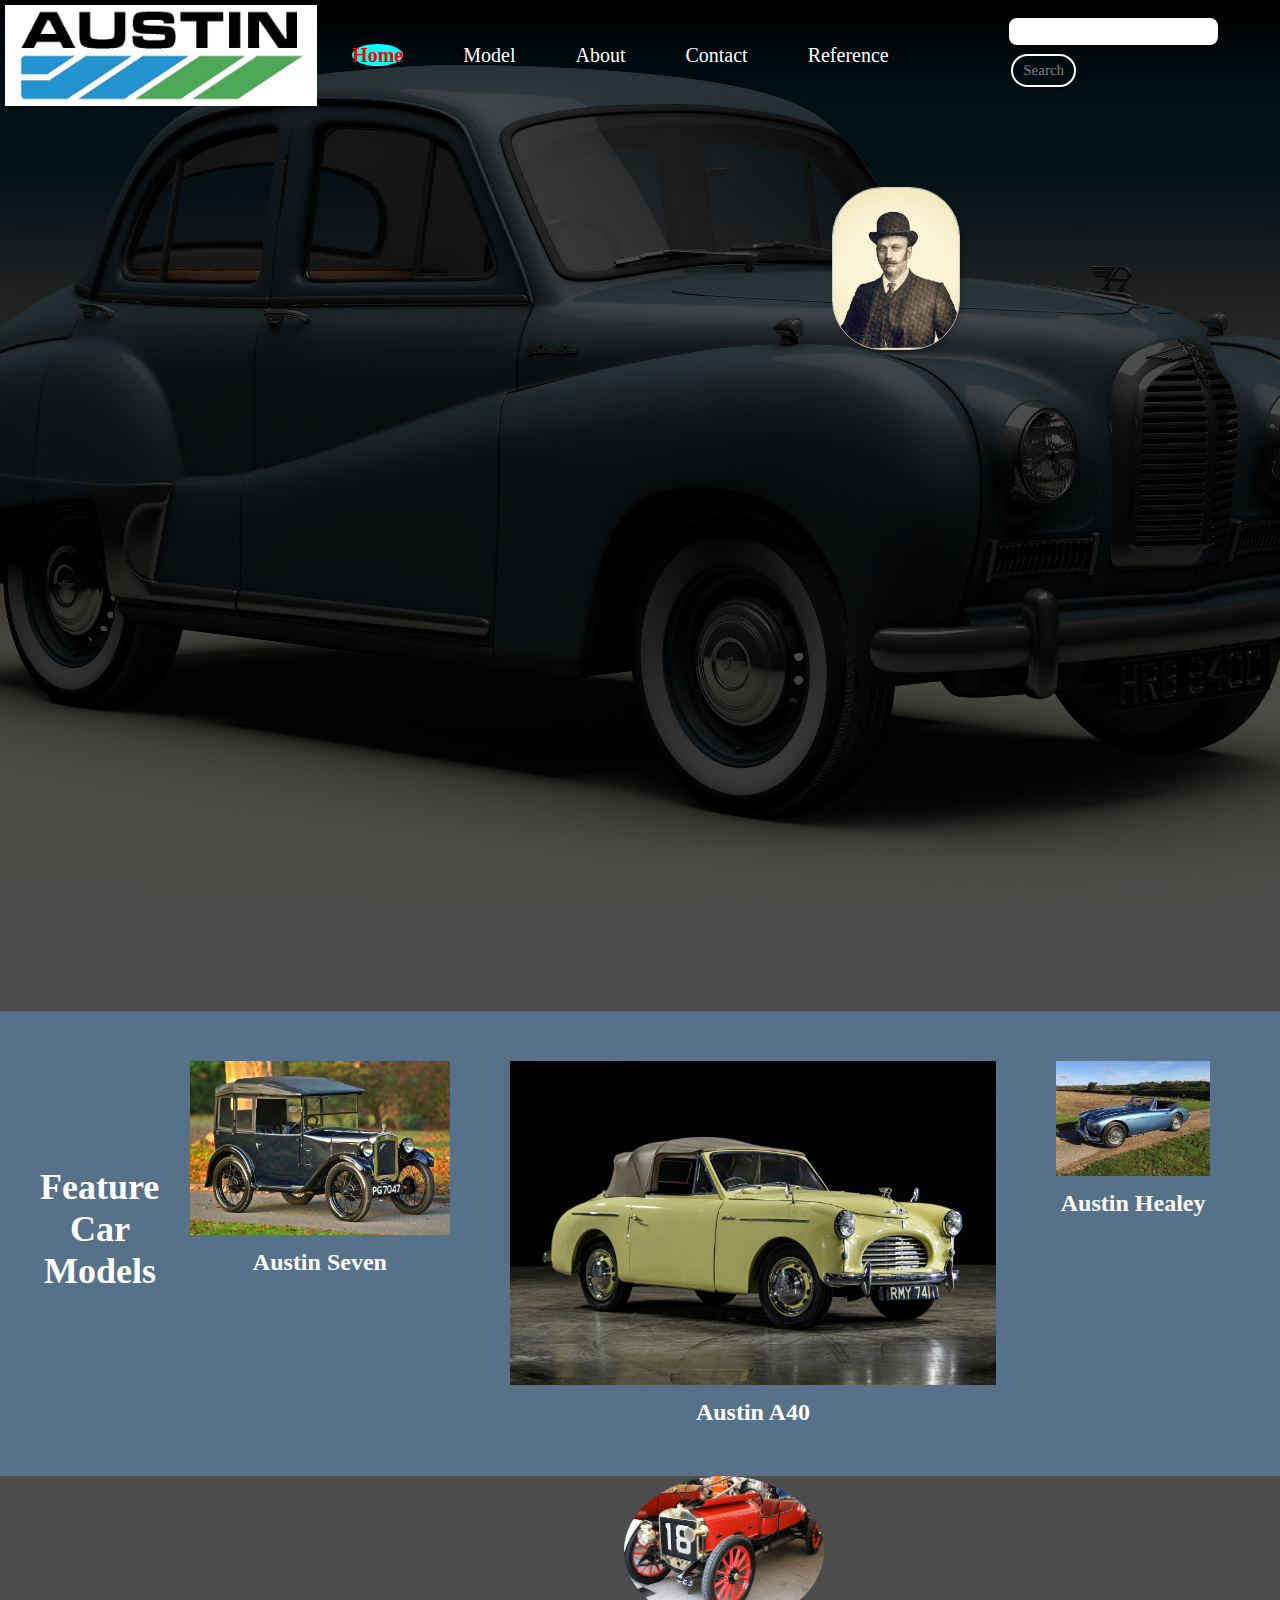
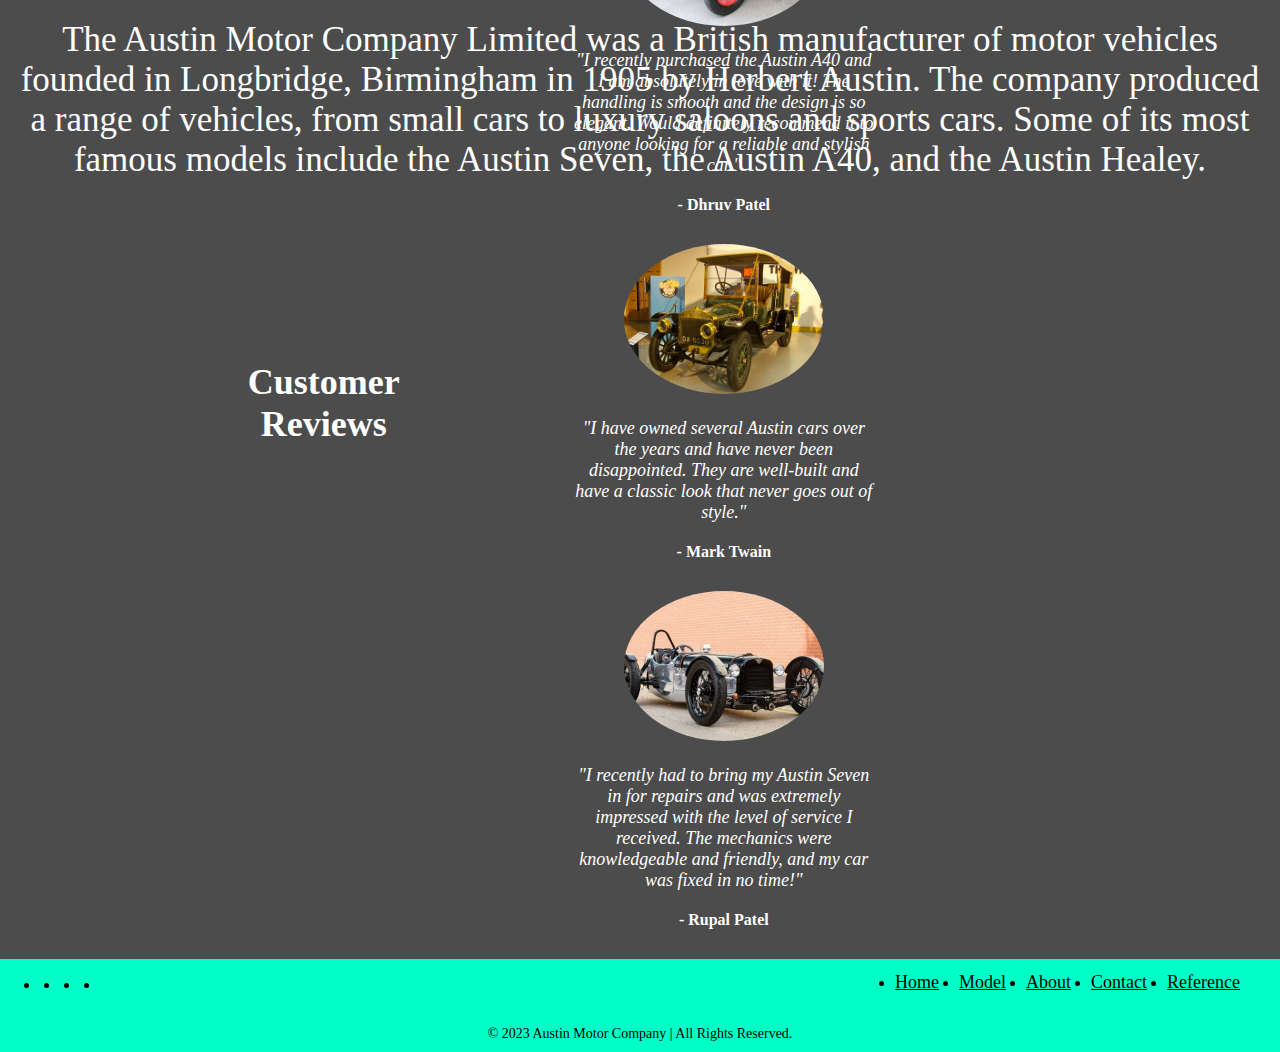
<file: index.html>
<!DOCTYPE html>
<html lang="en">
<head>
    <meta charset="UTF-8">
    <meta http-equiv="X-UA-Compatible" content="IE=edge">
    <meta name="viewport" content="width=device-width, initial-scale=1.0">
    <title>Austin Motor Company</title>

    <!-- Link to CSS file -->
    <link rel="stylesheet" href="style.css">
    
</head>
<body>
<header>
        <nav class="navbar backgroundIMG h-nav-resp">
            <div class="logoImg"><img src="Austin_Logo.jpeg" alt="Company Logo"></div>

            <!-- UL list is taken to make navbar -->
            <ul class="nav-list v-class-resp">
                <li><a href="index.html">Home</a></li>
                <li><a href="carmodel.html">Model</a></li>
                <li><a href="about.html">About</a></li>
                <li><a href="contact.html">Contact</a></li>
                <li><a href="reference.html">Reference</a></li>
            </ul>
              <!-- div tag to assign search button in navbar -->
            <div class="rightNav v-class-resp">
                <input type="text" name="search" id="search">
                <button class="btn btn-sm">Search</button>
            </div>
            <!-- div tag for HamBurger  -->
            <div class="burger">
                <div class="line"></div>
                <div class="line"></div>
                <div class="line"></div>
            </div>
        </nav>
    </header>
          
 <!-- For Herbert Austin Image and Small Description of the Company -->
        <section class="backgroundIMG section-a">
            <div class="main-box">

                <!-- div tag Small Description of the Company -->
                <div class="firsthalf">
                    <p class="text-logo">Austin Motor Company</p>
                    <p class="text-small">The Austin Motor Company Limited was a
                         British manufacturer of motor vehicles founded in Longbridge, 
                         Birmingham in 1905 by Herbert Austin. The company produced a range
                          of vehicles, from small cars to luxury saloons and sports cars.
                           Some of its most famous models include the Austin Seven, 
                           the Austin A40, and the Austin Healey. 
                        
                    </p>
                </div>
                
                    <!-- div tag for Herbert Austin Image   -->
                <div class="secondhalf">
                   <img src="Herbert_Austin_1905.jpeg" alt="Austin A40">
                </div>
            </div>
        </section>  
         <!-- Section for featured car models -->
        <section class="bgimage section-b">
            <div class="main-box">
                <p class="text-big">Featured Car Models</p>
                <div class="car-models">
                    <div class="car-model">
                        <img src="austin_seven.jpg" alt="Austin Seven">
                        <p class="model-name">Austin Seven</p>
                    </div>
                    <div class="car-model">
                        <img src="Austin_A40.jpg" alt="Austin A40">
                        <p class="model-name">Austin A40</p>
                    </div>
                    <div class="car-model">
                        <img src="tAustin_Healey.jpg" alt="Austin Healey">
                        <p class="model-name">Austin Healey</p>
                    </div>
                </div>
            </div>
        </section>
        <section class="backgroundIMG section-c">
            <div class="main-box">
                <p class="text-big">Customer Reviews</p>
                <div class="reviews">
                    <div class="review">
                        <img src="Austin Vintage 2.jpeg" alt="User 1">
                        <p class="review-text">"I recently purchased the Austin A40 and I am absolutely in love with it! The handling is smooth and the design is so elegant. Would definitely recommend it to anyone looking for a reliable and stylish car."</p>
                        <p class="user-name">- Dhruv Patel</p>
                    </div>
                <div class="review">
                    <img src="Austin Vintage.jpeg" alt="User 2">
                    <p class="review-text">"I have owned several Austin cars over the years and have never been disappointed. They are well-built and have a classic look that never goes out of style."</p>
                    <p class="user-name">- Mark Twain</p>
                </div>
                <div class="review">
                    <img src="Austin-Seven-Supercharged-front-1600x900.jpg.webp" alt="User 3">
                    <p class="review-text">"I recently had to bring my Austin Seven in for repairs and was extremely impressed with the level of service I received. The mechanics were knowledgeable and friendly, and my car was fixed in no time!"</p>
                    <p class="user-name">- Rupal Patel</p>
                </div>
            </div>
        </section>
<!-- Footer section -->
<footer>
    <div class="footer-main-div">
        <div class="footer-social-icons">
            <ul>
                <li><a href="#" target="blank"><i class="fa fa-facebook"></i></a></li>
                <li><a href="#" target="blank"><i class="fa fa-twitter"></i></a></li>
                <li><a href="#" target="blank"><i class="fa fa-instagram"></i></a></li>
                <li><a href="#" target="blank"><i class="fa fa-youtube"></i></a></li>
            </ul>
        </div>
        <div class="footer-menu">
            <ul>
                <li><a href="index.html">Home</a></li>
                <li><a href="carmodel.html">Model</a></li>
                <li><a href="about.html">About</a></li>
                <li><a href="contact.html">Contact</a></li>
                <li><a href="reference.html">Reference</a></li>
            </ul>
        </div>
    </div>
    <div class="footer-bottom">
        <p>© 2023 Austin Motor Company | All Rights Reserved.</p>
    </div>
</footer>
<!-- Section for customer reviews -->
    <section class="section-c">
 
<!-- Link to Js file -->
<script src="index.js"></script>
</body>
</html>
</file>
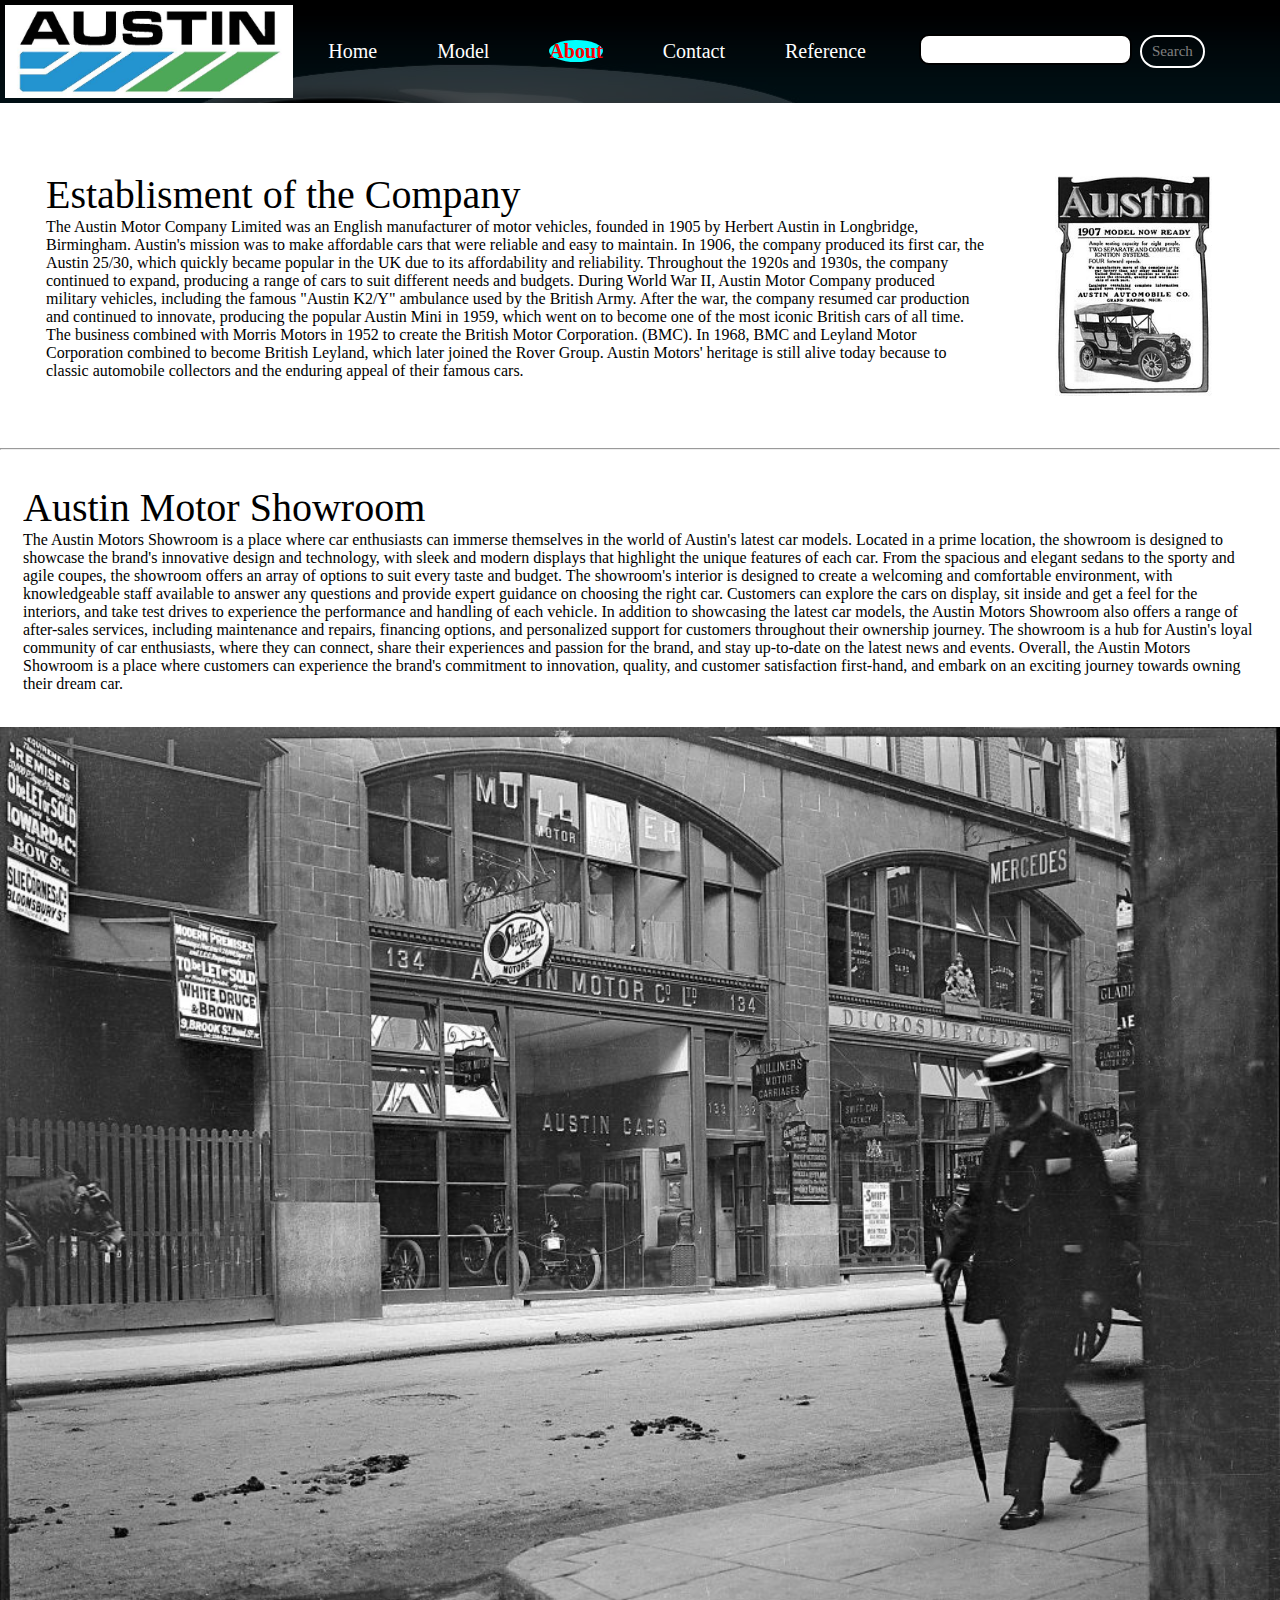
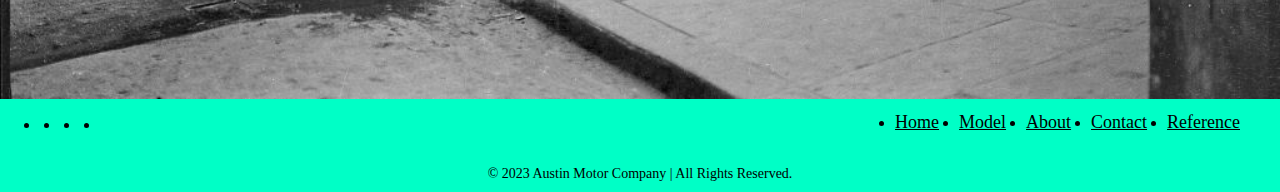
<file: about.html>
<!DOCTYPE html>
<html lang="en">
<head>
    <meta charset="UTF-8">
    <meta http-equiv="X-UA-Compatible" content="IE=edge">
    <meta name="viewport" content="width=device-width, initial-scale=1.0">
    <title>About Us</title>
    <!-- Link to Css File -->
    <link rel="stylesheet" href="style.css">
</head>
<body>
    <!-- Navbar -->
    <nav class="navbar backgroundIMG h-nav-resp">
        <!-- UL list is taken to make navbar -->
        <ul class="nav-list v-class-resp">
            <div class="logoImg"><img src="Austin_Logo.jpeg" alt="Company Logo"></div>
            <li><a href="index.html">Home</a></li>
            <li><a href="carmodel.html">Model</a></li>
            <li><a href="about.html">About</a></li>
            <li><a href="contact.html">Contact</a></li>
            <li><a href="reference.html">Reference</a></li>
        </ul>
         <!-- div tag to assign search button in navbar -->
        <div class="rightNav v-class-resp">
            <input type="text" name="search" id="search">
            <button class="btn btn-sm">Search</button>
        </div>
        <!-- div tag for HamBurger  -->
        <div class="burger">
            <div class="line"></div>
            <div class="line"></div>
            <div class="line"></div>
        </div>
    </nav>
    
    <!-- Section tag is used for content displaying for Image 1-->
     <section class="section">
        <div class="para">
        <p class="sectionRA text-big">Establisment of the Company</p>
        <p class="sectionRB text-info">The Austin Motor Company Limited was an English manufacturer of motor vehicles, founded in 1905 by Herbert Austin in Longbridge, Birmingham. Austin's mission was to make affordable cars that were reliable and easy to maintain. In 1906, the company produced its first car, the Austin 25/30, which quickly became popular in the UK due to its affordability and reliability. Throughout the 1920s and 1930s, the company continued to expand, producing a range of cars to suit different needs and budgets.
            During World War II, Austin Motor Company produced military vehicles, including the famous "Austin K2/Y" ambulance used by the British Army. After the war, the company resumed car production and continued to innovate, producing the popular Austin Mini in 1959, which went on to become one of the most iconic British cars of all time.
         </p>
        <P class="sectionRB text-info">The business combined with Morris Motors in 1952 to create the British Motor Corporation. (BMC). In 1968, BMC and Leyland Motor Corporation combined to become British Leyland, which later joined the Rover Group. Austin Motors' heritage is still alive today because to classic automobile collectors and the enduring appeal of their famous cars.
        </P></div>
        
    <!-- Div tag for IMAGE 1 -->
        <div class="cars1">
            <img src="Austin bg.jpeg" alt="Articles" class="Vintage">
        </div>
     </section>
     
<hr>
     <!-- Section tag for second image and its Content -->
     <section class="sectionL">
        <div class="para">
        <p class="sectionRA text-big">Austin Motor Showroom</p>
        <p class="sectionRB text-info">The Austin Motors Showroom is a place where car enthusiasts can immerse themselves in the world of Austin's latest car models. Located in a prime location, the showroom is designed to showcase the brand's innovative design and technology, with sleek and modern displays that highlight the unique features of each car. From the spacious and elegant sedans to the sporty and agile coupes, the showroom offers an array of options to suit every taste and budget.

            The showroom's interior is designed to create a welcoming and comfortable environment, with knowledgeable staff available to answer any questions and provide expert guidance on choosing the right car. Customers can explore the cars on display, sit inside and get a feel for the interiors, and take test drives to experience the performance and handling of each vehicle.
            
            In addition to showcasing the latest car models, the Austin Motors Showroom also offers a range of after-sales services, including maintenance and repairs, financing options, and personalized support for customers throughout their ownership journey. The showroom is a hub for Austin's loyal community of car enthusiasts, where they can connect, share their experiences and passion for the brand, and stay up-to-date on the latest news and events.
            
            Overall, the Austin Motors Showroom is a place where customers can experience the brand's commitment to innovation, quality, and customer satisfaction first-hand, and embark on an exciting journey towards owning their dream car.
         </p></div>

         <!-- Div tag for Image 2 -->
        <div class="cars1ss">
            <img src="Austin Showroom.jpeg" alt="Articles" class="Vintage">
        </div>
     </section>
     
<!-- Footer section -->
<footer>
    <div class="footer-main-div">
        <div class="footer-social-icons">
            <ul>
                <li><a href="#" target="blank"><i class="fa fa-facebook"></i></a></li>
                <li><a href="#" target="blank"><i class="fa fa-twitter"></i></a></li>
                <li><a href="#" target="blank"><i class="fa fa-instagram"></i></a></li>
                <li><a href="#" target="blank"><i class="fa fa-youtube"></i></a></li>
            </ul>
        </div>
        <div class="footer-menu">
            <ul>
                <li><a href="index.html">Home</a></li>
                <li><a href="carmodel.html">Model</a></li>
                <li><a href="about.html">About</a></li>
                <li><a href="contact.html">Contact</a></li>
                <li><a href="reference.html">Reference</a></li>
            </ul>
        </div>
    </div>
    <div class="footer-bottom">
        <p>© 2023 Austin Motor Company | All Rights Reserved.</p>
    </div>
</footer>
     
    
    

     
  <!-- Link to Js file -->
    <script src="index.js"></script>
</body>
</html>
</file>
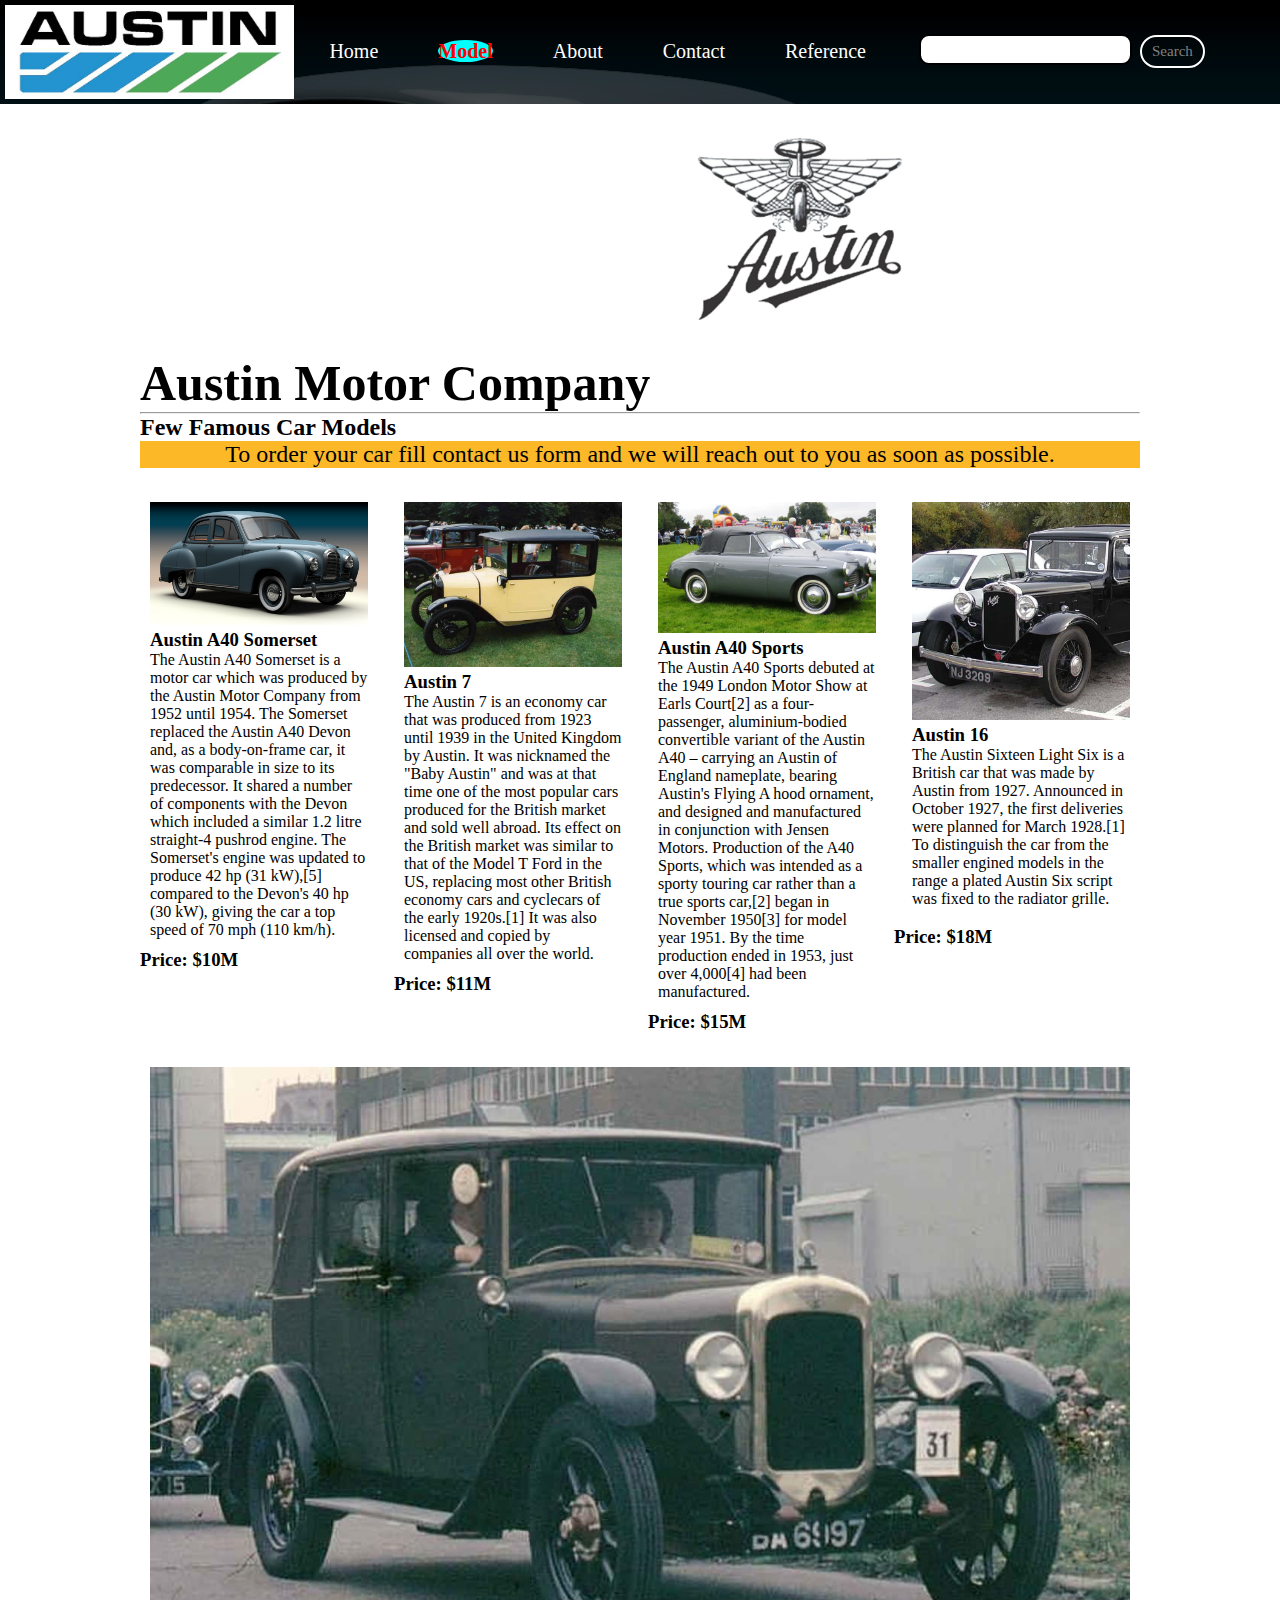
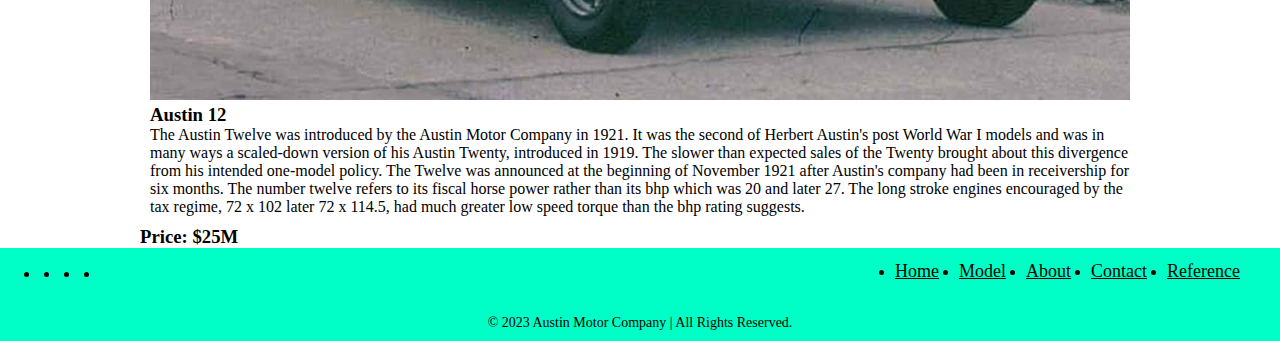
<file: carmodel.html>
<!DOCTYPE html>
<html lang="en">
<head>
    <meta charset="UTF-8">
    <meta http-equiv="X-UA-Compatible" content="IE=edge">
    <meta name="viewport" content="width=device-width, initial-scale=1.0">
    <title>Car Models</title>
<!-- Link to Css file -->
<link rel="stylesheet" href="style.css">

</head>
<body>
  <!-- Navbar -->
    <nav class="navbar backgroundIMG h-nav-resp">
        <!-- UL list is taken to make navbar -->
        <ul class="nav-list v-class-resp">
            <div class="logoImg"><img src="Austin_Logo.jpeg" alt="Company Logo"></div>
            <li><a href="index.html">Home</a></li>
            <li><a href="carmodel.html">Model</a></li>
            <li><a href="about.html">About</a></li>
            <li><a href="contact.html">Contact</a></li>
            <li><a href="reference.html">Reference</a></li>
        </ul>
        <!-- div tag to assign search button in navbar -->
        <div class="rightNav v-class-resp">
            <input type="text" name="search" id="search">
            <button class="btn btn-sm">Search</button>
        </div>
         <!-- div tag for HamBurger  -->
        <div class="burger">
            <div class="line"></div>
            <div class="line"></div>
            <div class="line"></div>
        </div>
    </nav>

    <!-- Header File to attach Logo of the company -->
<Header>
        <img src="Austin Image.png" alt="Sorry" class="logo">
</Header>
        
<!-- Div main  -->
<div class="MyCars">
<!-- For tittle Page -->
<h1>Austin Motor Company</h1>
<hr>
<!-- Display few Famous Car Models of Austin Motor Company -->
<h2> Few Famous Car Models</h2>
<p class="blink-text">To order your car fill contact us form and we will reach out to you as soon as possible.</p>

<!-- Nested Div's for Page Content -->
<div class="row">
  <div class="column">
    <div class="content">
      <img src="Austin A40 Somerset.jpeg" alt="Sorry">
      <h3>Austin A40 Somerset</h3>
      <p>The Austin A40 Somerset is a motor car which was produced by the Austin Motor Company from 1952 until 1954. The Somerset replaced the Austin A40 Devon and, as a body-on-frame car, it was comparable in size to its predecessor. It shared a number of components with the Devon which included a similar 1.2 litre straight-4 pushrod engine. 
        The Somerset's engine was updated to produce 42 hp (31 kW),[5] compared to the Devon's 40 hp (30 kW), giving the car a top speed of 70 mph (110 km/h).</p>
    </div>
    <h3>Price: $10M</h3>
  </div>
  <div class="column">
    <div class="content">
      <img src="Austin 7.jpeg" alt="Lights" >
      <h3>Austin 7</h3>
      <p>The Austin 7 is an economy car that was produced from 1923 until 1939 in the United Kingdom by Austin. It was nicknamed the "Baby Austin" and was at that time one of the most popular cars produced for the British market and sold well abroad. Its effect on the British market was similar to that of the Model T Ford in the US, replacing most other British economy cars and cyclecars of the early 1920s.[1] It was also licensed and copied by companies all over the world.             
        </p>
    </div>
    <h3>Price: $11M</h3>
  </div>
  <div class="column">
    <div class="content">
      <img src="Austin A40 Sports.jpeg" alt="Nature">
      <h3>Austin A40 Sports</h3>
      <p>The Austin A40 Sports debuted at the 1949 London Motor Show at Earls Court[2] as a four-passenger, aluminium-bodied convertible variant of the Austin A40 – carrying an Austin of England nameplate, bearing Austin's Flying A hood ornament, and designed and manufactured in conjunction with Jensen Motors.

        Production of the A40 Sports, which was intended as a sporty touring car rather than a true sports car,[2] began in November 1950[3] for model year 1951. By the time production ended in 1953, just over 4,000[4] had been manufactured.</p>
    </div>
    <h3>Price: $15M</h3>
  </div>
  <div class="column">
    <div class="content">
      <img src="Austin 16.jpeg" alt="Mountains">
      <h3>Austin 16</h3>
      <p>The Austin Sixteen Light Six is a British car that was made by Austin from 1927. Announced in October 1927, the first deliveries were planned for March 1928.[1]

        To distinguish the car from the smaller engined models in the range a plated Austin Six script was fixed to the radiator grille.</p>
    </div>
  </div>
  <h3>Price: $18M</h3>
  </div>

<div class="content">
  <img src="Austin 12.jpeg" alt="Bear">
  <h3>Austin 12</h3>
  <p>The Austin Twelve was introduced by the Austin Motor Company in 1921. It was the second of Herbert Austin's post World War I models and was in many ways a scaled-down version of his Austin Twenty, introduced in 1919.
     The slower than expected sales of the Twenty brought about this divergence from his intended one-model policy. The Twelve was announced at the beginning of November 1921 after Austin's company had been in receivership for six months. The number twelve refers to its fiscal horse power rather than its bhp which was 20 and later 27. The long stroke engines encouraged by the tax regime, 72 x 102 later 72 x 114.5, had much greater low speed torque than the bhp rating suggests.
</p>
</div>
<h3>Price: $25M</h3>
</div>

<!-- Footer section -->
<footer>
  <div class="footer-main-div">
      <div class="footer-social-icons">
          <ul>
              <li><a href="#" target="blank"><i class="fa fa-facebook"></i></a></li>
              <li><a href="#" target="blank"><i class="fa fa-twitter"></i></a></li>
              <li><a href="#" target="blank"><i class="fa fa-instagram"></i></a></li>
              <li><a href="#" target="blank"><i class="fa fa-youtube"></i></a></li>
          </ul>
      </div>
      <div class="footer-menu">
          <ul>
              <li><a href="index.html">Home</a></li>
              <li><a href="carmodel.html">Model</a></li>
              <li><a href="about.html">About</a></li>
              <li><a href="contact.html">Contact</a></li>
              <li><a href="reference.html">Reference</a></li>
          </ul>
      </div>
  </div>
  <div class="footer-bottom">
      <p>© 2023 Austin Motor Company | All Rights Reserved.</p>
  </div>
</footer>

<!-- Link to Js file -->
<script src="index.js"></script>
</body>
</html>
</file>
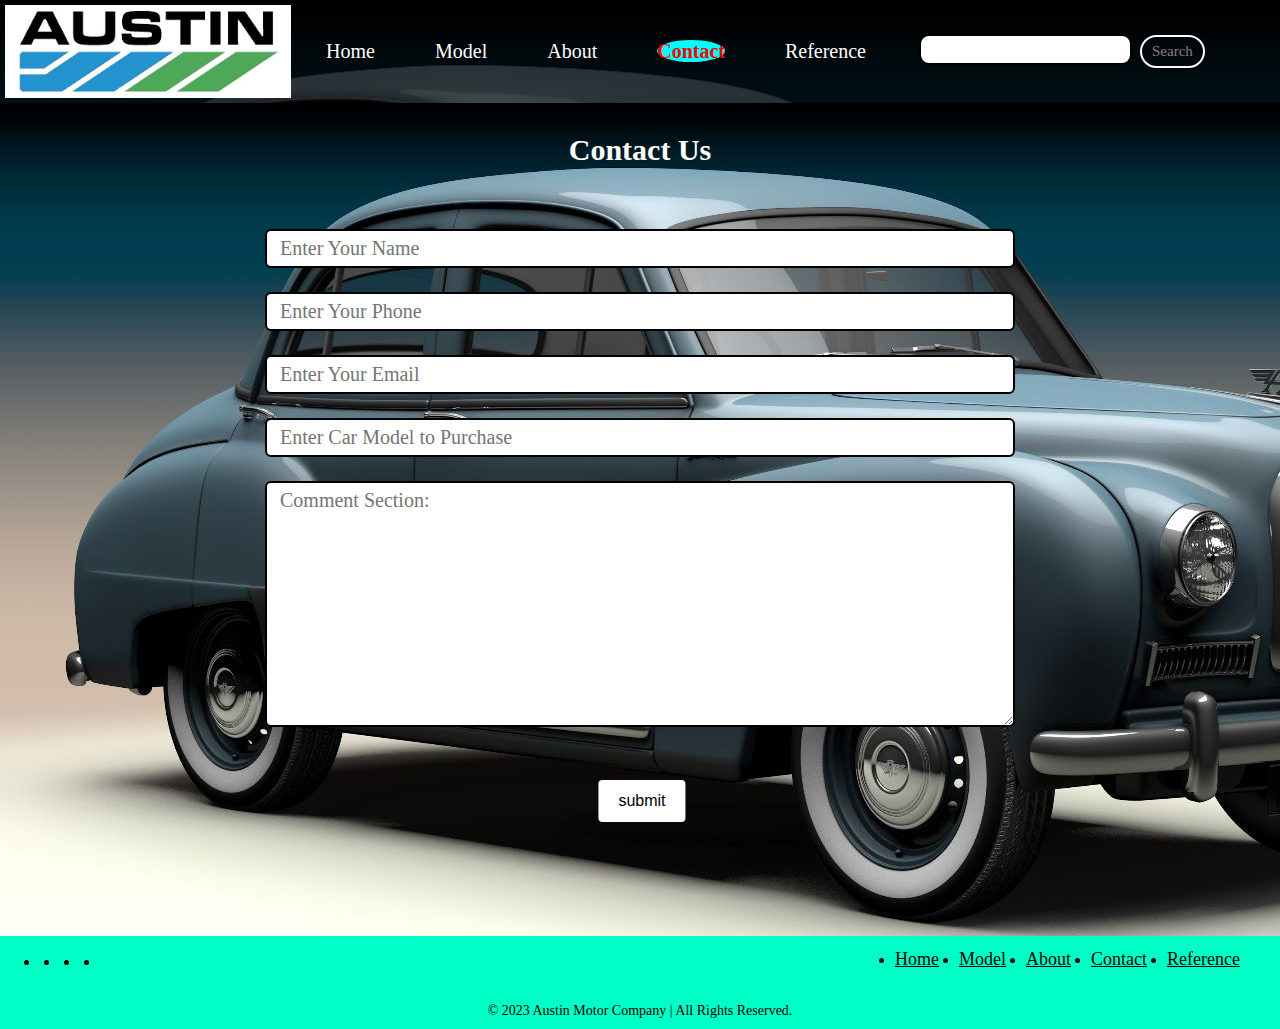
<file: contact.html>
<!DOCTYPE html>
<html lang="en">
<head>
    <meta charset="UTF-8">
    <meta http-equiv="X-UA-Compatible" content="IE=edge">
    <meta name="viewport" content="width=device-width, initial-scale=1.0">
    <title>Contact Us</title>

    <!-- Link to CSS file -->
    <link rel="stylesheet" href="style.css">
</head>
<body><!-- Navbar -->
    <nav class="navbar backgroundIMG h-nav-resp">
         
         <!-- UL list is taken to make navbar -->
        <ul class="nav-list v-class-resp">
            <div class="logoImg"><img src="Austin_Logo.jpeg" alt="Company Logo"></div>
            <li><a href="index.html">Home</a></li>
            <li><a href="carmodel.html">Model</a></li>
            <li><a href="about.html">About</a></li>
            <li><a href="contact.html">Contact</a></li>
            <li><a href="reference.html">Reference</a></li>
        </ul>
         <!-- div tag to assign search button in navbar -->
        <div class="rightNav v-class-resp">
            <input type="text" name="search" id="search">
            <button class="btn btn-sm">Search</button>
        </div>
         <!-- div tag for HamBurger  -->
        <div class="burger">
            <div class="line"></div>
            <div class="line"></div>
            <div class="line"></div>
        </div>
    </nav>


            <!--  Making Contact Us -->
    <section class="contact">
               <!-- H2 tag to display Contact US -->
        <h2 class="text-center">Contact Us</h2>
         
        <!-- Contact Us -->
        <div class="form">
            <input class="form-input" type="text" name="name" id="name" placeholder="Enter Your Name">
            <input class="form-input"  type="text" name="phone" id="phone" placeholder="Enter Your Phone">
            <input class="form-input"  type="email" name="email" id="email" placeholder="Enter Your Email">
            <input class="form-input"  type="text" name="purchase" id="purchase" placeholder="Enter Car Model to Purchase">
            <textarea class="form-input" name="text" id="text" cols="30" rows="10" placeholder="Comment Section:"></textarea>
            <button class="button"  onclick="returnText()">submit</button> 
       </div>
    </section>
             
          <!-- Footer section -->
<footer>
    <div class="footer-main-div">
        <div class="footer-social-icons">
            <ul>
                <li><a href="#" target="blank"><i class="fa fa-facebook"></i></a></li>
                <li><a href="#" target="blank"><i class="fa fa-twitter"></i></a></li>
                <li><a href="#" target="blank"><i class="fa fa-instagram"></i></a></li>
                <li><a href="#" target="blank"><i class="fa fa-youtube"></i></a></li>
            </ul>
        </div>
        <div class="footer-menu">
            <ul>
                <li><a href="index.html">Home</a></li>
                <li><a href="carmodel.html">Model</a></li>
                <li><a href="about.html">About</a></li>
                <li><a href="contact.html">Contact</a></li>
                <li><a href="reference.html">Reference</a></li>
            </ul>
        </div>
    </div>
    <div class="footer-bottom">
        <p>© 2023 Austin Motor Company | All Rights Reserved.</p>
    </div>
</footer>
      
     <!-- Link to Js file -->
    <script src="index.js"></script>
</body>
</html>
</file>
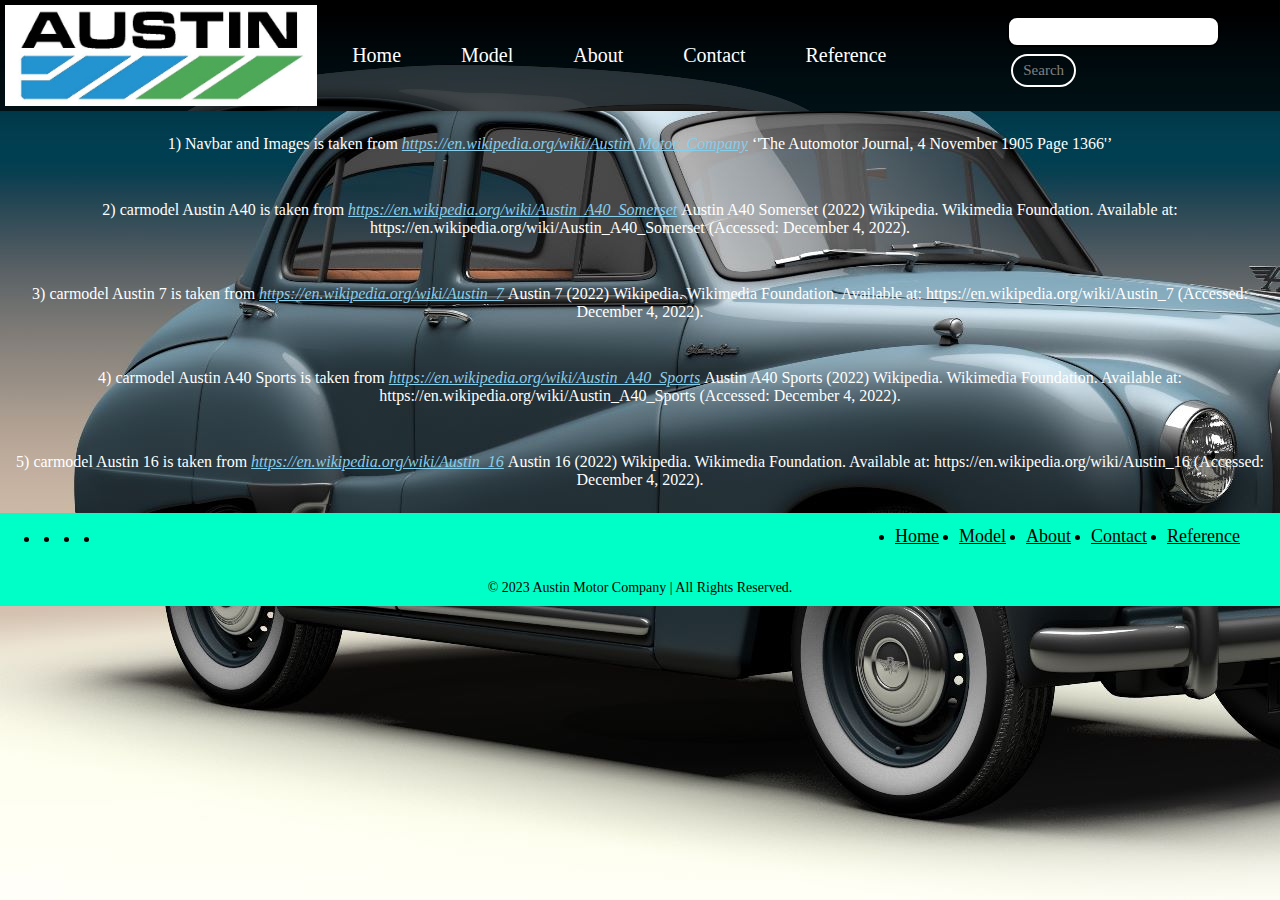
<file: reference.html>
<!DOCTYPE html>
<html lang="en">
<head>
    <meta charset="UTF-8">
    <meta http-equiv="X-UA-Compatible" content="IE=edge">
    <meta name="viewport" content="width=device-width, initial-scale=1.0">
    <title>References:</title>
    <link rel="stylesheet" href="style.css">
</head>
<body class="bodycolor">
                <!-- Navbar -->
                           <nav class="navbar backgroundIMG h-nav-resp">
                            <div class="logoImg"><img src="Austin_Logo.jpeg" alt="Company Logo"></div>
                
                            <!-- UL list is taken to make navbar -->
                            <ul class="nav-list v-class-resp">
                                
                                <!-- <div class="logoImg"><img src="Austin_Logo.jpeg" alt="Company Logo"></div> -->
                                <li><a href="index.html">Home</a></li>
                                <li><a href="carmodel.html">Model</a></li>
                                <li><a href="about.html">About</a></li>
                                <li><a href="contact.html">Contact</a></li>
                                <li><a href="reference.html">Reference</a></li>
                            </ul>
                              <!-- div tag to assign search button in navbar -->
                            <div class="rightNav v-class-resp">
                                <input type="text" name="search" id="search">
                                <button class="btn btn-sm">Search</button>
                            </div>
                            <!-- div tag for HamBurger  -->
                            <div class="burger">
                                <div class="line"></div>
                                <div class="line"></div>
                                <div class="line"></div>
                            </div>
                        </nav>
         
      <section class="reference">                  
    <figcaption class="ref">1) Navbar and Images is taken from 
    <cite class="ref">
        <a href="https://en.wikipedia.org/wiki/Austin_Motor_Company">https://en.wikipedia.org/wiki/Austin_Motor_Company</a>
    </cite> ‘'The Automotor Journal, 4 November 1905 Page 1366'’

    </figcaption>
    <figcaption class="ref">2) carmodel Austin A40 is taken from 
        <cite class="ref">
            <a href="https://en.wikipedia.org/wiki/Austin_A40_Somerset">https://en.wikipedia.org/wiki/Austin_A40_Somerset</a>
        </cite>  Austin A40 Somerset (2022) Wikipedia. Wikimedia Foundation. Available at: https://en.wikipedia.org/wiki/Austin_A40_Somerset (Accessed: December 4, 2022). 
        </figcaption>

   <figcaption class="ref">3) carmodel Austin 7 is taken from 
    <cite class="ref">
        <a href="https://en.wikipedia.org/wiki/Austin_7">https://en.wikipedia.org/wiki/Austin_7</a>
    </cite>  Austin 7 (2022) Wikipedia. Wikimedia Foundation. Available at: https://en.wikipedia.org/wiki/Austin_7 (Accessed: December 4, 2022).  
    </figcaption>

    <figcaption class="ref">4) carmodel Austin A40 Sports is taken from 
        <cite class="ref">
            <a href="https://en.wikipedia.org/wiki/Austin_A40_Sports">https://en.wikipedia.org/wiki/Austin_A40_Sports</a>
        </cite>  Austin A40 Sports (2022) Wikipedia. Wikimedia Foundation. Available at: https://en.wikipedia.org/wiki/Austin_A40_Sports (Accessed: December 4, 2022).  
        </figcaption>

        <figcaption class="ref">5) carmodel Austin 16 is taken from 
            <cite class="ref">
                <a href="https://en.wikipedia.org/wiki/Austin_16">https://en.wikipedia.org/wiki/Austin_16</a>
            </cite>  Austin 16 (2022) Wikipedia. Wikimedia Foundation. Available at: https://en.wikipedia.org/wiki/Austin_16 (Accessed: December 4, 2022).  
            </figcaption>
</section>

<!-- Footer section -->
<footer>
    <div class="footer-main-div">
        <div class="footer-social-icons">
            <ul>
                <li><a href="#" target="blank"><i class="fa fa-facebook"></i></a></li>
                <li><a href="#" target="blank"><i class="fa fa-twitter"></i></a></li>
                <li><a href="#" target="blank"><i class="fa fa-instagram"></i></a></li>
                <li><a href="#" target="blank"><i class="fa fa-youtube"></i></a></li>
            </ul>
        </div>
        <div class="footer-menu">
            <ul>
                <li><a href="index.html">Home</a></li>
                <li><a href="carmodel.html">Model</a></li>
                <li><a href="about.html">About</a></li>
                <li><a href="contact.html">Contact</a></li>
                <li><a href="reference.html">Reference</a></li>
            </ul>
        </div>
    </div>
    <div class="footer-bottom">
        <p>© 2023 Austin Motor Company | All Rights Reserved.</p>
    </div>
</footer>

     

       
<link rel="stylesheet" href="index.js">
</body>
</html>
</file>
<file: style.css>
/*For standard editing  */
*{
    margin: 0;
    padding: 0;
}

* html{
    scroll-behavior: smooth;
} 

/* For Nav Bar Logo and lists*/
  
.logoImg{
    width: 33%;
    display: flex;
    justify-content: center;
    align-items: center;
    margin: 5px;

}
.logoImg {
    position: relative;
    top: 0;
    right: 0;
  }
  
  @keyframes slide-in {
    0% {
      right: -100px;
    }
    100% {
      right: 0;
    }
  }
  
  .logoImg {
    animation: slide-in 2s ease-in-out;
  }
  
  
  
.navbar{
    display: flex;
    align-items: center;
    justify-content: center;
    position: sticky;
   
    cursor: pointer;
    background: rgba(0, 0, 0, 0.7)

}

.nav-list{
            width: 70%;
            /* background-color: green; */
            display: flex;
            align-items: center;
   

}

.nav-list li{
    list-style: none;
    padding: 26px 30px;
    
    
}

.nav-list li a{
    text-decoration: none;
    color: white ;
    font-size: 20px;
    font-family: 'Times New Roman', Times, serif;
    
}
.nav-list li a:hover{
    text-decoration: none;
    color: skyblue;
    
}

#search{
    padding: 5px;
    font-size: 15px;
    border: 2px solid black;
    border-radius: 10px;

}
.rightNav{
    /* background-color: purple; */
    width: 30%;
    text-align: left;
    padding: 0 23px;
}
.backgroundIMG{
    background: rgba(0, 0, 0, 0.7) url('Austin A40 Somerset.jpeg');
    background-size:cover;
    background-blend-mode:darken;
    
}
/*Avanced Editing
/* Style for section-b */
 .section-b {
    background-color: #567189; 
    padding: 50px 0px;
  }
  /* .bgimage{
    background-image: url(bgform.jpg);
  } */
  .section-b .main-box {
    max-width: 1200px;
    margin: 0 auto;
    text-align: center;
  }
  .section-b .text-big {
    font-size: 36px;
    font-weight: bold;
    color: #ffffff;
    margin-bottom: 30px;
  }
  .section-b .car-models {
    display: flex;
    justify-content: center;
  }
  .section-b .car-model {
    margin: 0 30px;
    text-align: center;
  }
  .section-b .car-model img {
    max-width: 100%;
    height: auto;
  }
  .section-b .model-name {
    font-size: 24px;
    font-weight: bold;
    color: #ffffff;
    margin-top: 10px;
  }
   
  /* Style for section-c */
   .section-c {
    background-size: cover;
    color: #ffffff;
    text-align: center;
  }
  .section-c .main-box {
    max-width: 800px;
    margin: 0 auto;
  }
  .section-c .text-big {
    font-size: 36px;
    font-weight: bold;
     margin-bottom: 30px; 
  }
  .section-c .reviews {
    display: flex;
    flex-wrap: wrap;
    justify-content: center;
  }
  .section-c .review {
    width: 300px;
    margin: 0 30px 30px;
    text-align: center;
  }
  .section-c .review img {
    border-radius: 50%;
    width: 200px;
    height: 150px;
    object-fit: cover;
    object-position: center center;
    margin-bottom: 20px;
  }
  .section-c .review-text {
    font-size: 18px;
    font-style: italic;
    margin-bottom: 20px;
  }
  .section-c .user-name {
    font-size: 16px;
    font-weight: bold;
  } 
  
  /* Style for footer */
  footer {
    background-color: #00FFC6;
    color: #000000;
    padding: 10px 0;
  }
  .footer-main-div {
    max-width: 1200px;
    margin:0px auto;
    display: flex;
    justify-content:space-between;
    align-items:center;
  }
  .footer-social-icons ul {
    display: flex;
  } 
  .footer-social-icons ul li {
    margin-right: 20px;
  }
  .footer-social-icons ul li:last-child {
    margin-right: 0;
  }
  .footer-social-icons ul li a {
    color: #010101;
    font-size: 24px;
  }
  .footer-menu ul {
    display: flex;
  }
  .footer-menu ul li {
    margin-right: 20px;
  }
  .footer-menu ul li:last-child {
    margin-right: 0;
  }
  .footer-menu ul li a {
    color: #000000;
    font-size: 18px;
  }
  .footer-bottom {
    margin-top: 30px;
    text-align: center;
  }
  .footer-bottom p {
    font-size: 14px;
  }
  
  .backgroundIMG{
    background-image: url("Austin\ A40\ Somerset.jpeg");
    background-size: cover;
    background-position: center;
    background-attachment: fixed;
  }
  
   
  /* Style for text in footer background image */
  .text-footer {
    font-size: 16px;
    font-weight: bold;
    margin: 0;
    padding: 50px 0;
  }  




/*For Section-1 tag styling*/

.main-box{
    display: flex;
    justify-content: center;
    align-items: center;
    color: white;
    font-family: 'Times New Roman', Times, serif ;
    margin: auto;
    max-width: 50%;
    height: 35%;
    
    
}

.section-a{
    height: 100vh;
}

.firsthalf{
        width: 75%;
        display: flex;
        justify-content: center;
        flex-direction: column;
}

.secondhalf{
      width: 30%;
}

.secondhalf img{
   
    display: block;
    margin: auto;
    width: 70%;
    border-radius: 50px; 
    float: right;
    box-shadow: 2px 2px 5px rgba(0,0,0,0.2);
    border: 1px solid #ccc;
    transition: all 0.3s ease-in-out;
   
}
.secondhalf img:hover{
    transform: scale(1.1);
    box-shadow: -5px -5px -10px rgba(0,0,0,0.3);
}
.text-big{
    font-size: 40px;
    position: relative;
    overflow: hidden;

}
.text-logo {
  font-size: 40px;
  position: relative;
  overflow: hidden;
  opacity: 0;
  animation: slide-in 3s ease-in-out forwards;
}

@keyframes slide-in {
  0% {
    right: -100px;
    opacity: 0;
  }
  50% {
    right: 0;
    opacity: 0.7;
  }
  100% {
    right: 0;
    opacity: 1;
  }
}



.text-small {
        font-size: 35px;
        position:absolute;
        bottom: -100%;
        left: 0;
        width: 100%;
        padding: 20px;
        margin: 0;
        text-align:center;
        animation: slide-up 2s forwards;

}
@keyframes slide-up {
  0% {
    bottom: -100;
  }
  100% {
    bottom: 0;
  }
}
.sectionRB text-small{
    font-size: 35px;
        position:absolute;
        bottom: -100%;
        left: 0;
        width: 100%;
        padding: 20px;
        margin: 0;
        text-align:center;
        animation: slide-up 2s forwards;
}
.blink-text {
    text-align: center;
    font-size:x-large;
    animation: blink 2s infinite;
    background-color: #FDB827;
  }
  
  @keyframes blink {
    0% {
      opacity: 1;
    }
    50% {
      opacity: 0;
    }
    100% {
      opacity: 1;
    }
  }
  


.btn{
    padding: 8px 16px;
    margin: 7px 4px;
    border: 2px solid white;
    border-radius: 25px;
    background: none;
    color: gray;
    cursor: pointer;
    font-family: 'Times New Roman', Times, serif;
    font-size: 20px;
}

.btn-sm{
    padding: 6px 10px;
    vertical-align: middle;
    font-size: 15px;
}



/*For Section-2 tag styling*/

.section{
     /* height: 300px; */
     display: flex;
     align-items: center;
     justify-content: space-evenly;
     max-width: 1444px;
     margin: auto;
     padding: 34px 23px;
     font-family: 'Times New Roman', Times, serif;
}
.para{
    padding: 34px 23px;
}
.sectionL{
    flex-direction: row-reverse;
}

.sectionRB{
    font-family: 'Times New Roman', Times, serif;
}
/* .sectionRA{

} */
.cars1 img{
    width: 1434px;
    border-radius: 20px;
    margin-top: 20px; 
    padding: 0px 45px;
}

/* For reference styling */

.ref{
    color: white;
     /* background-color: skyblue; */
    text-align: center;
    padding: 24px 0px;
}
.ref a{
    color: skyblue;

}
.bodycolor{
    /* background-color: skyblue; */
    background: rgba(0, 0, 0, 0.7) url('Austin\ A40\ Somerset.jpeg');
}
.ref1{
    padding-top: 300px;

    
}
.text-footer1{
    text-align: center;
    padding: 30px 0px;
    font-family: 'Times New Roman', Times, serif;
    display: flex;
    justify-content: center;
    align-items: center;
    color: green;
    
}




/* for contact styling*/
.contact{
    /* background-color: gray; */
    height: 833px;
    font-family: 'Times New Roman', Times, serif;
    font-size: 34px;
     background: rgba(0, 0, 0, 0.7) url('Austin\ A40\ Somerset.jpeg'); 
}

.text-center{
    text-align: center;
    padding-top: 30px;
    font-family: 'Times New Roman', Times, serif;
    font-size: 30px;
    color: white;

}
.form{
    max-width:750px;
    margin: 50px auto;
    
}
.form-input{
    width: 100%;
    padding: 6px 13px;
    font-size: 20px;
    border: 2px solid black;
    border-radius: 6px;
    margin: 12px 0px;
    font-family: 'Times New Roman', Times, serif;
}
.button {
    background-color: #ffffff;
    border: none;
    color: rgb(0, 0, 0);
    padding: 12px 20px;
    text-align: center;
    display: block;
    margin: 0 auto;
    font-size: 16px;
    margin: 4px 2px;
    cursor: pointer;
    border-radius: 4px;
    position: relative;
    left: 50%;
    top: 50px;
    transform: translate(-50%, -50%);
  }
  
  .button:hover {
    background-color: #3e8e41;
  }
  



.text-footer{
    text-align: center;
    padding: 30px 0px;
    font-family: 'Times New Roman', Times, serif;
    display: flex;
    justify-content: center;
    align-items: center;
    color: white;
}



/* making Responsive*/
.burger{
        position: absolute;
        cursor: pointer;
        right: 5%;
        top: 15px;
        display: none;

}
.line{
    width: 323%;
    height: 4px;
    margin: 5px 3px;
    background-color: white;
}

/* carmodel styling*/

* {
    box-sizing: border-box;
  }
  img{
    width: 100%;
}
 .logo{
    display: block;
 margin-left: 50%;
 margin-right: 50%;
  width: 25%;
  padding: 34px 23px;
  animation: slide 3s linear infinite;
} 
@keyframes slide {
    0% {
      transform: translateX(0);
    }
    50% {
      transform: translateX(-100%);
    }
    100% {
      transform: translateX(0);
    }
  }

button:hover {
      background-color: skyblue;
      color: white;
}
.nav-list li a.active {
    font-weight: bold;
    color: red;
    background-color: aqua;
    border-radius:50%;
}

.MyCars {
    max-width: 1000px;
    margin: auto;

}
h1 {
    font-size: 50px;
    word-break: break-all;
}
h4 {
    font-size: 15px;
    word-break: break-all;
    text-align: center;
}
.row {
    margin: 8px -16px;
}
.row,
.row > .column {
    padding: 8px;
}
.column {
    float: left;
    width: 25%;
}
.row:after {
    content: "";
    display: table;
    clear: both;
}
.content {
    background-color: white;
    padding: 10px;
}
.content:hover{
    transform: scale(0.9);
    box-shadow: -5px -5px -10px rgba(0,0,0,0.3);
}
.max img:hover{
    transform: scale(0.7);
    box-shadow: -5px -5px -10px rgba(0,0,0,0.3);
}
.Vintage {
    max-width: 100%;
    height: auto;
    display: block;
    margin: 0 auto;
    filter: grayscale(100%);
  }
  

  
/* Media Query to make Responsive when specific max-width will Hit specific length */
@media only screen and (max-width: 1126px){
    .nav-list{
        flex-direction: column;
    }
    .navbar{
        flex-direction: column;
        
        height: 447px;
        padding-top: 320px;
        
        
    }
    .rightNav{
        text-align: center;
    }
    #search{
        width: 100%;
    }
    .burger{
        display: block;
    }
    .h-nav-resp{
        height: 72px; ;
    }
    .v-class-resp{
        opacity: 0;
    }
    .main-box{
        flex-direction: column-reverse;
        max-width: 100%;
    }
    .form{
        max-width: 62%;
        margin: 25px auto;
    }
    .section{
        flex-direction: column-reverse;
    }
    .tex-small{
        text-align: center;
    }
    .text-big{
        text-align: center;
    }
    .btn{
        text-align: center;
    }
    .para{
        padding: 0px;
    }
    .logoImg{
        width: 28%;
        display: flex;
        justify-content: center;
        align-items: center;
        margin: 5px;
    
    }
    .secondhalf{
        padding-top:0px; 
    }
    
}
</file>
